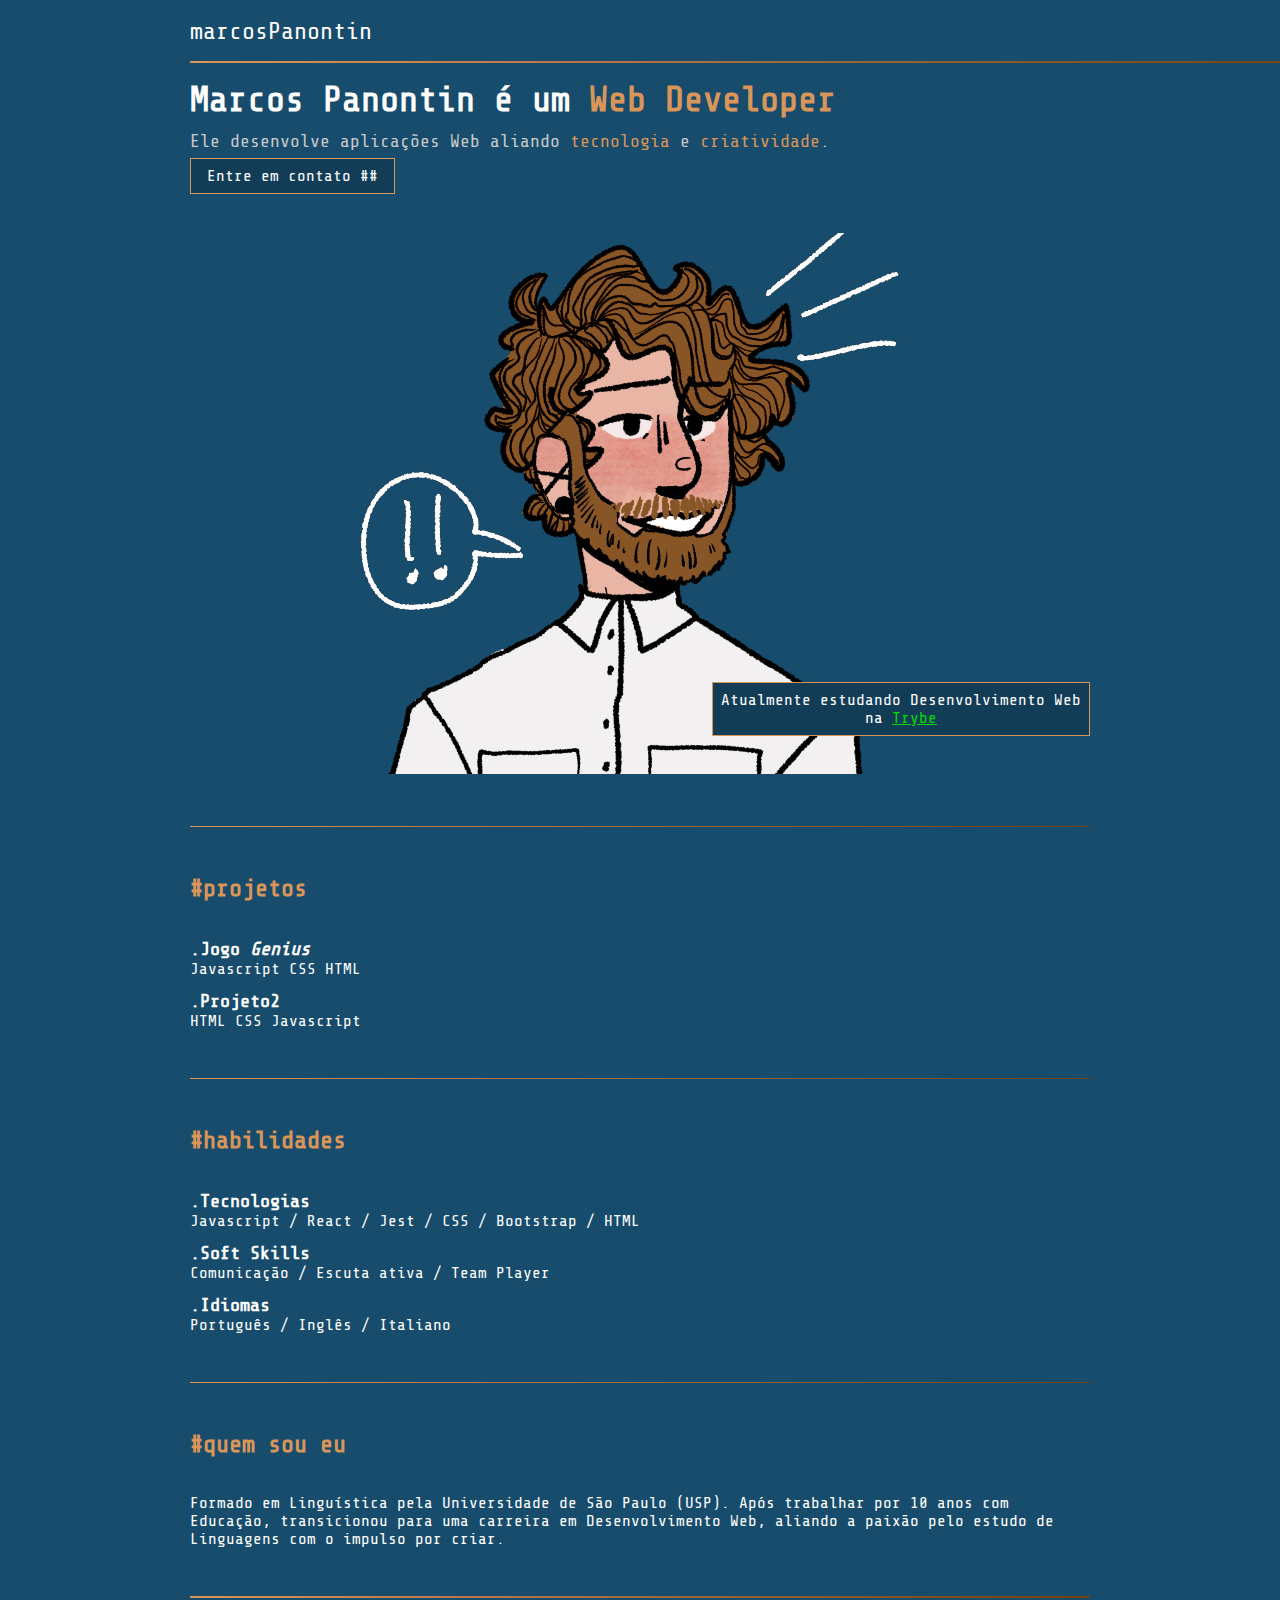
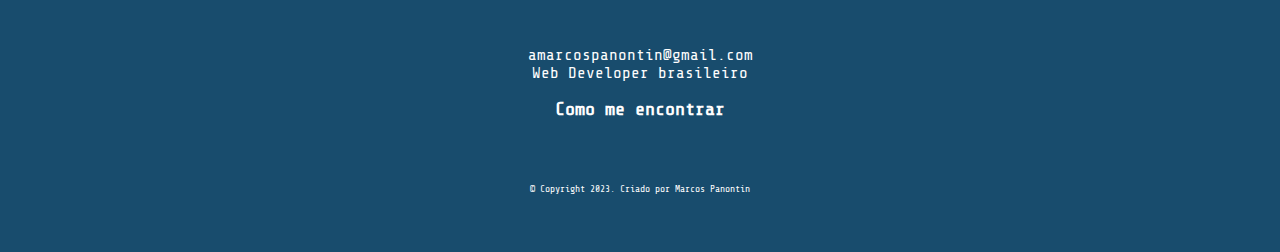
<file: index.html>
<!DOCTYPE html>
<html lang="en">
  <head>
    <meta charset="UTF-8" />
    <meta http-equiv="X-UA-Compatible" content="IE=edge" />
    <meta name="viewport" content="width=device-width, initial-scale=1.0" />

    <!-- Google FOnts -->
    <link rel="preconnect" href="https://fonts.googleapis.com" />
    <link rel="preconnect" href="https://fonts.gstatic.com" crossorigin />
    <link
      href="https://fonts.googleapis.com/css2?family=Roboto:ital,wght@0,300;0,400;0,700;1,300;1,400;1,700&display=swap"
      rel="stylesheet"
    />

    <!-- Google Fonts - Font Tech -->
    <link rel="preconnect" href="https://fonts.googleapis.com" />
    <link rel="preconnect" href="https://fonts.gstatic.com" crossorigin />
    <link
      href="https://fonts.googleapis.com/css2?family=Roboto:ital,wght@0,300;0,400;0,700;1,300;1,400;1,700&family=Share+Tech+Mono&display=swap"
      rel="stylesheet"
    />

    <!-- CSS -->
    <link rel="stylesheet" href="index.css" />
    <!-- Font Awesome CDN -->
    <link
      rel="stylesheet"
      href="https://cdnjs.cloudflare.com/ajax/libs/font-awesome/6.2.0/css/all.min.css"
      integrity="sha512-xh6O/CkQoPOWDdYTDqeRdPCVd1SpvCA9XXcUnZS2FmJNp1coAFzvtCN9BmamE+4aHK8yyUHUSCcJHgXloTyT2A=="
      crossorigin="anonymous"
      referrerpolicy="no-referrer"
    />

    <title>Marcos Panontin - Web Developer</title>
  </head>

  <body>
    <container class="container">
      <nav>
        <div class="name-logo-div">
          <p>marcosPanontin</p>
        </div>

        <i class="fa-solid fa-bars"></i>

        <!-- <div class="menu-items-div hidden">
          <p>#home</p>
          <p>#projetos</p>
          <p>#sobre mim</p>
        </div> -->
      </nav>

      <div class="hero">
        <section class="text-header-div">
          <h1 class="main-header-text">
            Marcos Panontin é um
            <span class="highlighted-text">Web Developer</span>
          </h1>

          <h2 class="minor-header-text">
            Ele desenvolve aplicações Web aliando
            <span class="highlighted-text">tecnologia</span> e
            <span class="highlighted-text">criatividade</span>.
          </h2>
        </section>

        <div class="contact-me-btn-container">
          <a href="#contacts" class="contact-me-btn">Entre em contato ##</a>
        </div>

        <section class="main-img-div">
          <img
            src="images/no-background-drawing3.png"
            class="main-img"
            alt="A drawing of Marcos Panontin."
          />

          <div class="currently-text">
            <p>
              Atualmente estudando Desenvolvimento Web na
              <a
                class="trybe-link"
                href="https://www.betrybe.com/?utm_term=be%20trybe&utm_campaign=*%5BSearch%5D+Brand_BRA&utm_source=adwords&utm_medium=ppc&hsa_acc=1466424558&hsa_cam=12085736593&hsa_grp=146119280611&hsa_ad=617838452283&hsa_src=g&hsa_tgt=kwd-922670217043&hsa_kw=be%20trybe&hsa_mt=p&hsa_net=adwords&hsa_ver=3&gclid=EAIaIQobChMI4qGMsO2a_QIV6ClMCh3FNAGwEAAYASAAEgK06_D_BwE"
                target="_blank"
                >Trybe</a
              >
            </p>
          </div>
        </section>
      </div>

      <section class="projects margin-bottom-padding-top">
        <h2>#projetos</h2>

        <article class="project">
          <h3>.Jogo <em>Genius</em></h3>
          <p>Javascript CSS HTML</p>
          <p></p>
          <!-- <video src="./images/New Genius Screencast.webm"> -->
        </article>

        <article class="project">
          <h3>.Projeto2</h3>
          <p>HTML CSS Javascript</p>
        </article>
      </section>

      <section class="skills margin-bottom-padding-top">
        <h2>#habilidades</h2>

        <article class="languages-div">
          <h3>.Tecnologias</h3>
          <p>Javascript / React / Jest / CSS / Bootstrap / HTML</p>
        </article>

        <!-- <article class="databases-div">
          <h3>.Banco de dados</h3>
          <p>Lorem Ipsum</p>
        </article>

        <article class="other-div">
          <h3>.Outros</h3>
          <p>HTML / CSS / Jest</p>
        </article> -->

        <article class="soft-skills-div">
          <h3>.Soft Skills</h3>
          <p>Comunicação / Escuta ativa / Team Player</p>
        </article>

        <article class="idiomas-div">
          <h3>.Idiomas</h3>
          <p>Português / Inglês / Italiano</p>
        </article>
      </section>

      <section class="about-me margin-bottom-padding-top">
        <h2>#quem sou eu</h2>

        <p>
          Formado em Linguística pela Universidade de São Paulo (USP). Após
          trabalhar por 10 anos com Educação, transicionou para uma carreira em Desenvolvimento Web, aliando a paixão pelo estudo de Linguagens com o impulso por criar. 
        </p>
      </section>

      <footer id="contacts">
        <p>amarcospanontin@gmail.com</p>
        <p>Web Developer brasileiro</p>

        <div class="como-me-encontrar">
          <h3>Como me encontrar</h3>

          <div class="contact-icons-div">
            <a href="https://github.com/marcos-panontin" target="_blank">
              <i class="fa-brands fa-github"></i>
            </a>

            <a
              href="https://www.linkedin.com/in/marcos-panontin/"
              target="_blank"
            >
              <i class="fa-brands fa-linkedin"></i>
            </a>

            <a target="_blank">
              <i class="fa-solid fa-envelope"></i>
            </a>
          </div>
        </div>

        <div>
          <p class="copyright-paragraph">
            © Copyright 2023. Criado por Marcos Panontin
          </p>
        </div>
      </footer>
    </container>
  </body>
</html>
</file>
<file: index.css>
* {
  margin: 0;
  padding: 0;
}

body {
  background-color: #184c6d;
  color: #fefefe;
  display: flex;
  /* font-family: "Roboto", sans-serif; */
  font-family: font-family: 'Roboto', sans-serif;
font-family: 'Share Tech Mono', monospace;;
  margin: 0;
}

.container {
  max-width: 900px;
  min-width: 200px;
  width: 90%;
  margin: 0 auto;
}

/* NAVIBAR */

nav {
  display: flex;
  justify-content: space-between;
  padding: 1.1em 0 1em 0;
  position: fixed;
  background-color: #184c6d;
  width: 90%;
  z-index: 3;

  /* Nav border bottom */
    /* Nav bottom border */
  border-width: 0px;
  border-bottom-width: 2px;
  border-style: solid;
  border-image: linear-gradient(to right, #da9559, #753f10) 1;
}

.name-logo-div {
  font-size: 1.5rem;
  cursor: pointer;
}

.fa-bars {
  font-size: 1.5rem;
  cursor: pointer;
}

/* .menu-items-div {
  display: none;
} */

/* HERO */

.hero {
  margin-top: 5em;
}

.main-header-text {
  font-size: 2.2rem;
  margin-bottom: 0.3em;
}

.minor-header-text {
  font-size: 1.125rem;
  color: rgb(201, 201, 201);
  font-weight: 400;
}

.highlighted-text {
  color: #da9559;
}

.contact-me-btn-container {
  text-align: left;
    margin-top: 1em;

}

.contact-me-btn {
  background-color: #133d57;
  color: #fefefe;
  border: 1px solid #da9559;
  padding: 0.5em 1em;
  cursor: pointer;
  text-decoration: none;
}

/* MAIN IMAGE DIV */

.main-img-div {
  text-align: center;
  margin-top: 3em;
  margin-bottom: 3em;
}

.main-img {
  max-width: 90%;
  padding: 0;
}

.currently-text {
  background-color: #133d57;
  border: solid 1px #da9559;
  padding: 0.5em;
  width: 40%;
  margin-top: -6em;
  z-index: 2;
  position: relative;
  float:right
}

.trybe-link {
  color: rgb(2, 216, 2);
  cursor: pointer;
}

/* SECTIONS */

.margin-bottom-padding-top {
  margin-bottom: 3em;
  padding-top: 3em;
}

.projects,
.skills,
.about-me,
.contacts {
  border-width: 0px;
  border-top-width: 1px;
  border-style: solid;
  border-image: linear-gradient(to right, #da9559, #753f10) 1;
}


.projects h2, .skills h2, .about-me h2 {
  color: #da9559;
  margin-bottom: 1.5em;
}


.projects article, .skills article {
  margin-bottom: .75em;
}

/* about me */

.about-me-img {
  width: 80%;
  max-width: 200px;
}

/* contact me */

footer {
  text-align: center;
  padding: 3em 0;

  /* footer border */

  border-width: 0px;
  border-top-width: 2px;
  border-style: solid;
  border-image: linear-gradient(to right, #da9559, #753f10) 1;
}

/* COMO ME ENCONTRAR */

.como-me-encontrar {
  margin: 1em 0;
  justify-content: center;
}

.contact-icons-div {
  text-align: center;
}



.fa-linkedin,
.fa-github,
.fa-envelope {
  font-size: 2rem;
  margin: .5em;
  color: #fefefe;
  text-decoration: none
}

.footer a {
  color: #fefefe;

    /* Nav bottom border */
  border-width: 0px;
  border-top-width: 2px;
  border-style: solid;
  border-image: linear-gradient(to right, #da9559, #753f10) 1;
}

/* COPYRIGHT */

.copyright-paragraph {
  font-size: 0.6rem;
  margin: 3em 0 1em 0;
}
</file>
